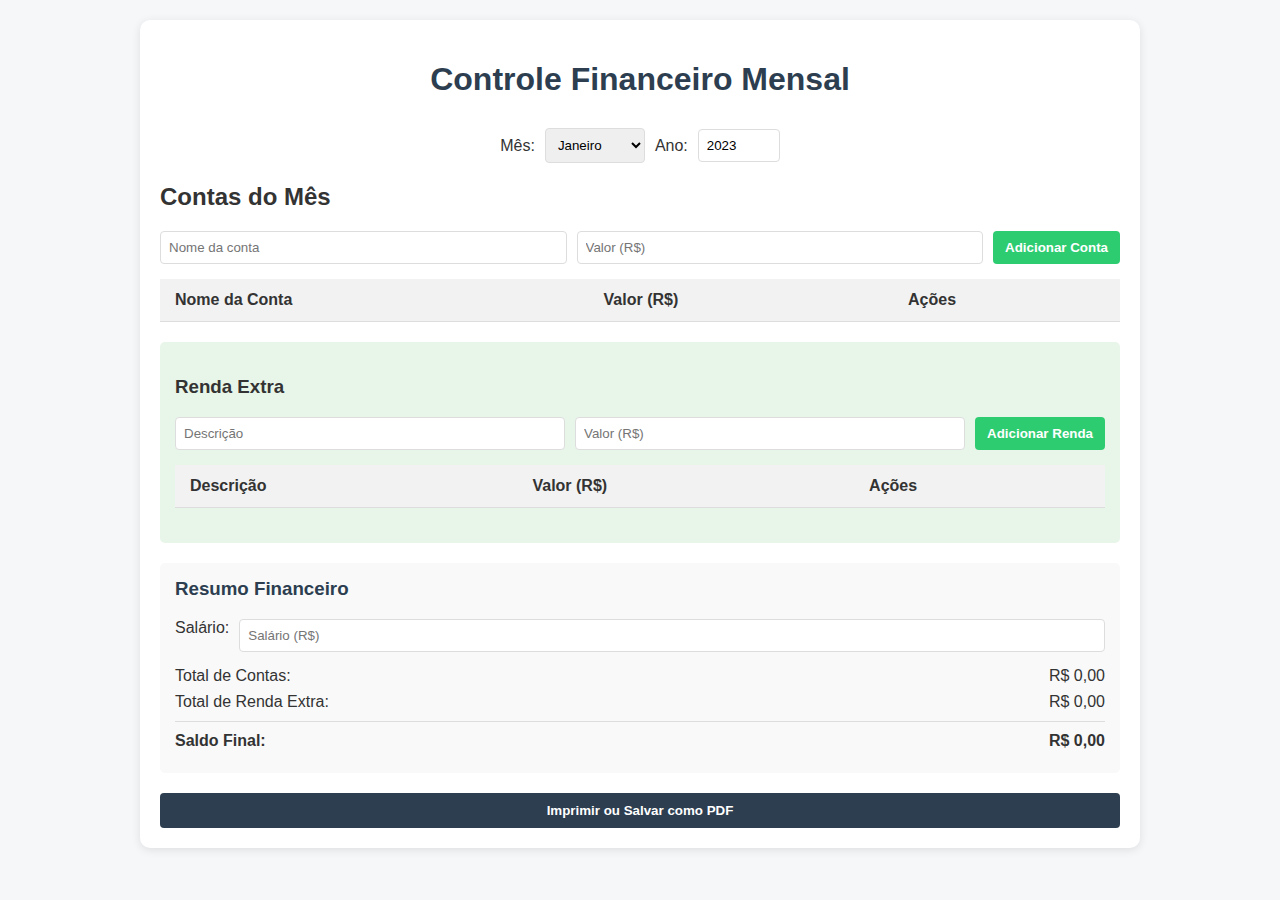
<file: index.html>
<!DOCTYPE html>
<html lang="pt-BR">
<head>
    <meta charset="UTF-8">
    <meta name="viewport" content="width=device-width, initial-scale=1.0">
    <title>Controle Financeiro Mensal</title>
    <link rel="stylesheet" href="main.css">
</head>
<body>
    <div class="container">
        <h1>Controle Financeiro Mensal</h1>
        
        <div class="month-selector">
            <label for="month">Mês:</label>
            <select id="month">
                <option value="0">Janeiro</option>
                <option value="1">Fevereiro</option>
                <option value="2">Março</option>
                <option value="3">Abril</option>
                <option value="4">Maio</option>
                <option value="5">Junho</option>
                <option value="6">Julho</option>
                <option value="7">Agosto</option>
                <option value="8">Setembro</option>
                <option value="9">Outubro</option>
                <option value="10">Novembro</option>
                <option value="11">Dezembro</option>
            </select>
            
            <label for="year">Ano:</label>
            <input type="number" id="year" min="2020" max="2030" value="2023">
        </div>
        
        <h2>Contas do Mês</h2>
        
        <div class="form-row">
            <input type="text" id="accountName" placeholder="Nome da conta">
            <input type="number" id="accountValue" placeholder="Valor (R$)" step="0.01">
            <button class="btn-add" id="addAccountBtn">Adicionar Conta</button>
        </div>
        
        <table id="accountsTable">
            <thead>
                <tr>
                    <th>Nome da Conta</th>
                    <th>Valor (R$)</th>
                    <th>Ações</th>
                </tr>
            </thead>
            <tbody id="accountsTableBody">
                <!-- As contas serão adicionadas aqui via JavaScript -->
            </tbody>
        </table>
        
        <div class="extra-income">
            <h3>Renda Extra</h3>
            
            <div class="form-row">
                <input type="text" id="incomeDescription" placeholder="Descrição">
                <input type="number" id="incomeValue" placeholder="Valor (R$)" step="0.01">
                <button class="btn-add" id="addIncomeBtn">Adicionar Renda</button>
            </div>
            
            <table id="incomeTable">
                <thead>
                    <tr>
                        <th>Descrição</th>
                        <th>Valor (R$)</th>
                        <th>Ações</th>
                    </tr>
                </thead>
                <tbody id="incomeTableBody">
                    <!-- A renda extra será adicionada aqui via JavaScript -->
                </tbody>
            </table>
        </div>
        
        <div class="summary">
            <h3>Resumo Financeiro</h3>
            
            <div class="form-row">
                <label for="salary">Salário:</label>
                <input type="number" id="salary" placeholder="Salário (R$)" step="0.01">
            </div>
            
            <div class="summary-item">
                <span>Total de Contas:</span>
                <span id="totalAccounts">R$ 0,00</span>
            </div>
            
            <div class="summary-item">
                <span>Total de Renda Extra:</span>
                <span id="totalIncome">R$ 0,00</span>
            </div>
            
            <div class="summary-item total">
                <span>Saldo Final:</span>
                <span id="finalBalance">R$ 0,00</span>
            </div>
        </div>
        
        <button class="print-btn" id="printBtn">Imprimir ou Salvar como PDF</button>
    </div>

    <script src="script.js"></script>
</body>
</html>
</file>
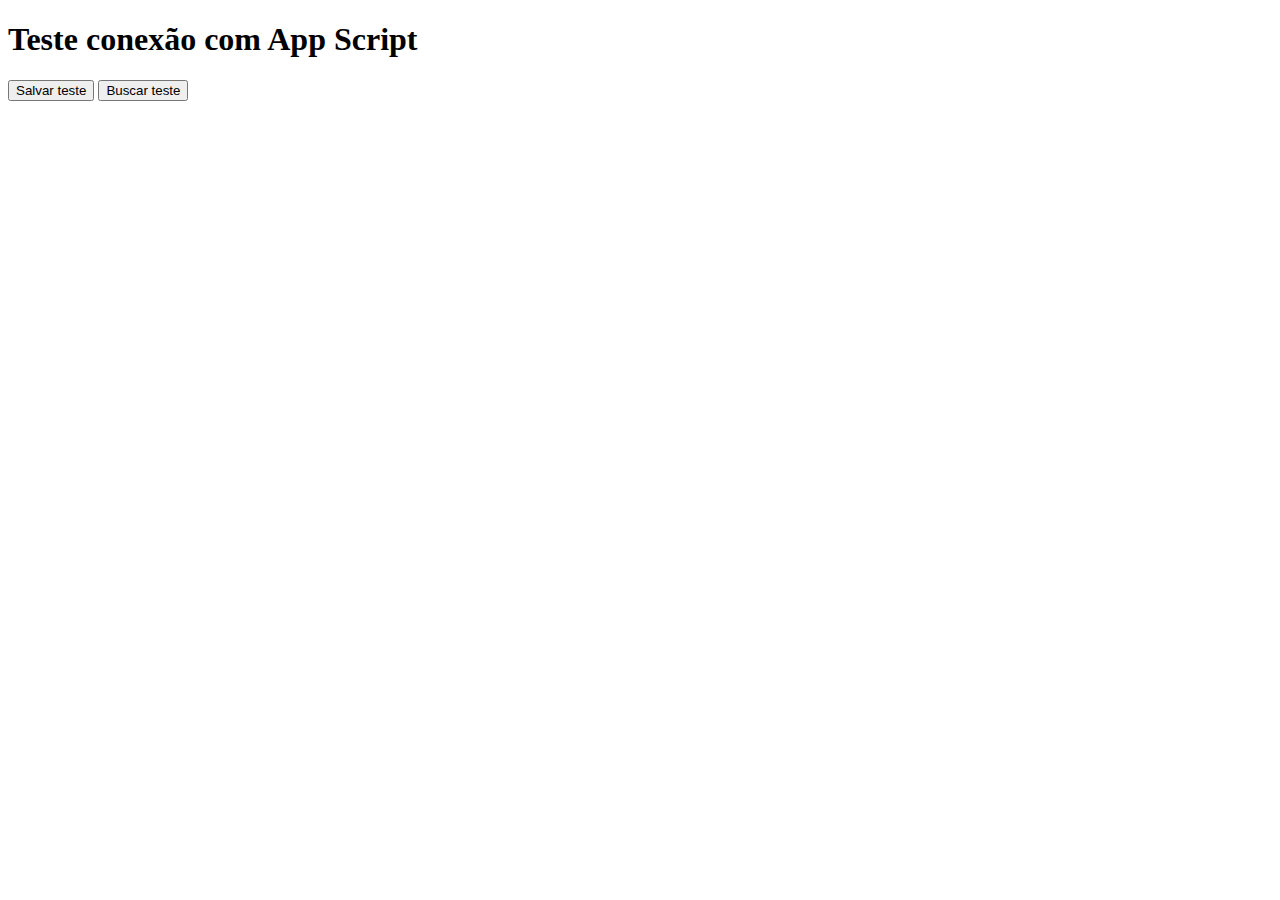
<file: test.html>
<!DOCTYPE html>
<html lang="pt-BR">
<head>
  <meta charset="UTF-8">
  <title>Teste API Google Sheets</title>
</head>
<body>
  <h1>Teste conexão com App Script</h1>
  <button id="btnSalvar">Salvar teste</button>
  <button id="btnBuscar">Buscar teste</button>

  <pre id="resultado"></pre>

  <script>
    const API_URL = "SUA_URL_DO_WEBAPP"; // coloque a URL do deploy do Apps Script

    // Teste de salvar
    document.getElementById("btnSalvar").addEventListener("click", async () => {
      const payload = {
        action: "salvar",
        ano: 2025,
        mes: 9,
        dados: {
          accounts: [{ name: "Aluguel", value: 1500 }],
          extraIncome: [{ description: "Freela", value: 500 }],
          salary: 3000
        }
      };

      const res = await fetch(API_URL, {
        method: "POST",
        body: JSON.stringify(payload)
      });

      document.getElementById("resultado").textContent = await res.text();
    });

    // Teste de buscar
    document.getElementById("btnBuscar").addEventListener("click", async () => {
      const payload = {
        action: "buscar",
        ano: 2025,
        mes: 9
      };

      const res = await fetch(API_URL, {
        method: "POST",
        body: JSON.stringify(payload)
      });

      document.getElementById("resultado").textContent = await res.text();
    });
  </script>
</body>
</html>
</file>
<file: main.css>
/* style.css */
* {
    box-sizing: border-box;
    font-family: 'Segoe UI', Tahoma, Geneva, Verdana, sans-serif;
}

body {
    background-color: #f5f7f9;
    color: #333;
    margin: 0;
    padding: 20px;
}

.container {
    max-width: 1000px;
    margin: 0 auto;
    background: white;
    padding: 20px;
    border-radius: 10px;
    box-shadow: 0 2px 10px rgba(0,0,0,0.1);
}

h1 {
    color: #2c3e50;
    text-align: center;
    margin-bottom: 30px;
}

.month-selector {
    display: flex;
    justify-content: center;
    align-items: center;
    margin-bottom: 20px;
    gap: 10px;
}

.month-selector select, .month-selector input {
    padding: 8px;
    border: 1px solid #ddd;
    border-radius: 4px;
}

table {
    width: 100%;
    border-collapse: collapse;
    margin-bottom: 20px;
}

th, td {
    padding: 12px 15px;
    text-align: left;
    border-bottom: 1px solid #ddd;
}

th {
    background-color: #f2f2f2;
    font-weight: bold;
}

tr:hover {
    background-color: #f9f9f9;
}

.actions {
    display: flex;
    gap: 5px;
}

button {
    padding: 6px 12px;
    border: none;
    border-radius: 4px;
    cursor: pointer;
    font-weight: bold;
}

.btn-add {
    background-color: #2ecc71;
    color: white;
}

.btn-edit {
    background-color: #3498db;
    color: white;
}

.btn-delete {
    background-color: #e74c3c;
    color: white;
}

.btn-save {
    background-color: #2ecc71;
    color: white;
}

.btn-cancel {
    background-color: #95a5a6;
    color: white;
}

.summary {
    background-color: #f9f9f9;
    padding: 15px;
    border-radius: 5px;
    margin-top: 20px;
}

.summary h3 {
    margin-top: 0;
    color: #2c3e50;
}

.summary-item {
    display: flex;
    justify-content: space-between;
    margin-bottom: 8px;
}

.total {
    font-weight: bold;
    border-top: 1px solid #ddd;
    padding-top: 10px;
    margin-top: 10px;
}

.positive {
    color: #2ecc71;
}

.negative {
    color: #e74c3c;
}

.form-row {
    display: flex;
    gap: 10px;
    margin-bottom: 15px;
    flex-wrap: wrap;
}

.form-row input {
    padding: 8px;
    border: 1px solid #ddd;
    border-radius: 4px;
    flex: 1;
    min-width: 150px;
}

.extra-income {
    background-color: #e8f5e9;
    padding: 15px;
    border-radius: 5px;
    margin-top: 20px;
}

.print-btn {
    background-color: #2c3e50;
    color: white;
    padding: 10px 20px;
    margin-top: 20px;
    display: block;
    width: 100%;
    text-align: center;
}

@media print {
    button, .month-selector, .form-row {
        display: none;
    }
    
    body {
        background-color: white;
        padding: 0;
    }
    
    .container {
        box-shadow: none;
        padding: 0;
    }
}
</file>
